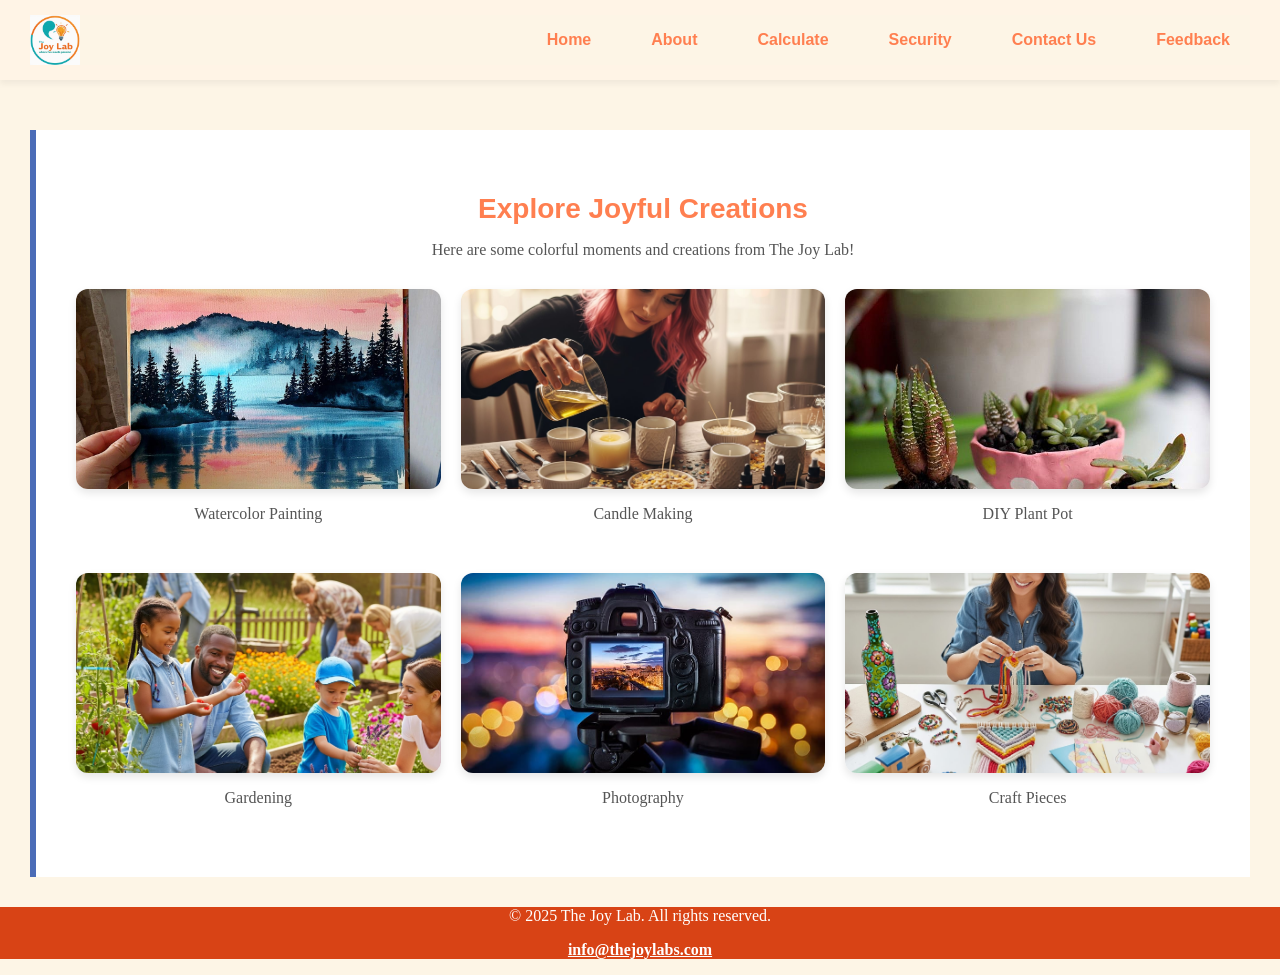
<file: index.html>
<!DOCTYPE html>
<html lang="en">
<head>
  <link rel="stylesheet" href="styles.css">
  <meta charset="UTF-8">
  <meta name="viewport" content="width=device-width, initial-scale=1.0">
  <script src="joylab.js" defer></script>
  <title>The Joy Lab </title>
</head>

<body>
<header>  
  <nav>
    <div class="nav-container">
      <a href="index.html" class="logo">
        <img src="joylablogo.jpg" alt="The Joy Lab Logo">
      </a>
      <ul>
        <li><a href="index.html">Home</a></li>
        <li><a href="about.html">About</a></li>
        <li><a href="calculator.html">Calculate</a></li>
        <li><a href="security.html">Security</a></li>
        <li><a href="contact.html">Contact Us</a></li>
        <li><a href="feedback.html">Feedback</a></li>
      </ul>
    </div>
  </nav>
</header>
<main>
  <section class="showcase">
    <h2>Explore Joyful Creations</h2>
    <p>Here are some colorful moments and creations from The Joy Lab!</p>
    
    <div class="gallery">
      <div class="gallery-item">
        <img src="watercolorpainting.jpg" alt="Watercolor Painting">
        <p>Watercolor Painting</p>
      </div>

      <div class="gallery-item">
        <img src="girlmakingcandle.jpg" alt="Candle Making">
        <p>Candle Making</p>
      </div>

      <div class="gallery-item">
        <img src="diypot.jpg" alt="DIY Plant Pot">
        <p>DIY Plant Pot</p>
      </div>

      <div class="gallery-item">
        <img src="gardening.jpg" alt="Gardening">
        <p>Gardening</p>
      </div>

      <div class="gallery-item">
        <img src="photography.jpg" alt="Photography">
        <p>Photography</p>
      </div>

      <div class="gallery-item">
        <img src="crafting.jpg" alt="Crafting">
        <p>Craft Pieces</p>
      </div>
    </div>
  </section>
</main>
  <footer>
    <p>&copy; 2025 The Joy Lab. All rights reserved.</p>
    <p><a href="mailto:info@thejoylabs.com">info@thejoylabs.com</a></p>
  </footer>
</body>

</html>
</file>
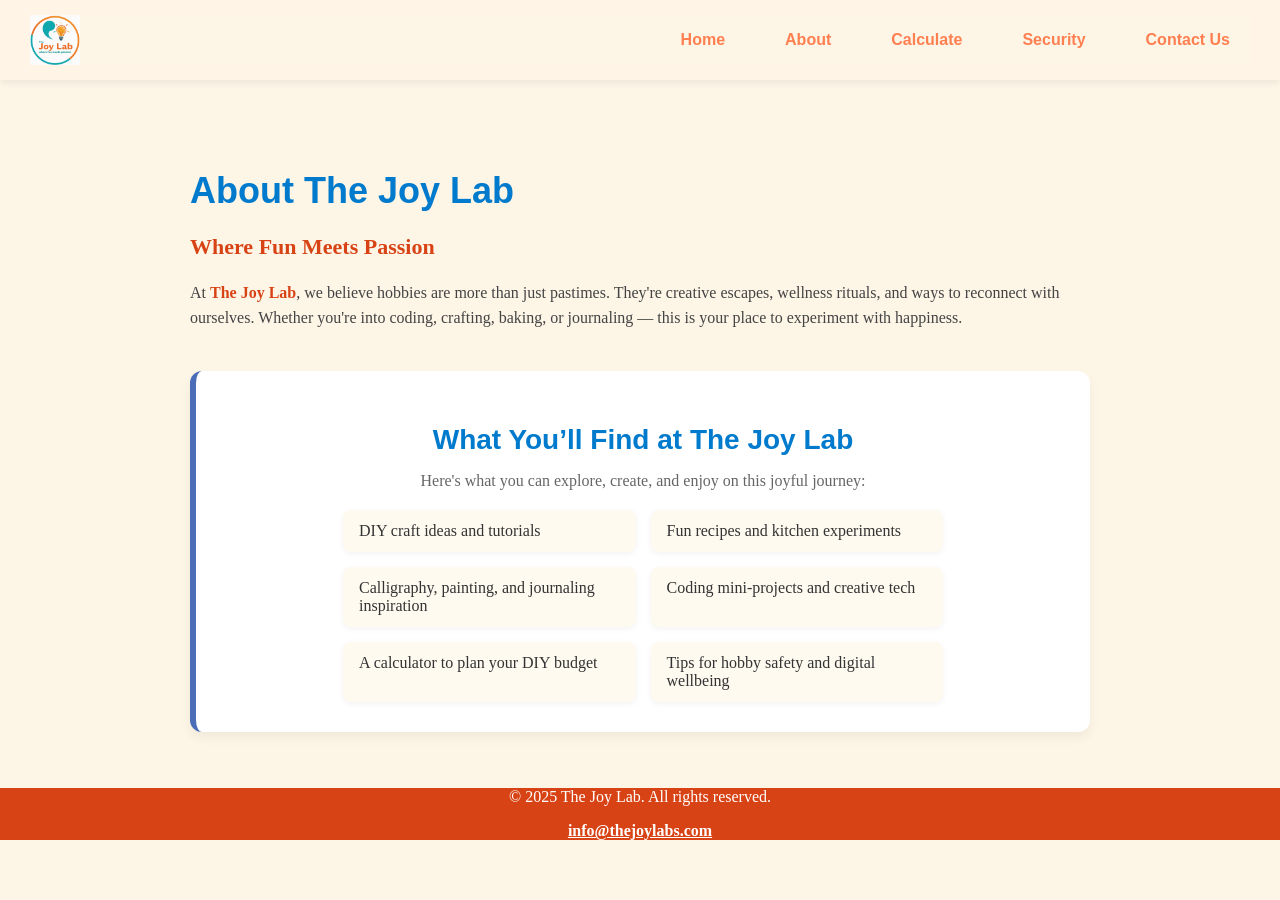
<file: about.html>
<!DOCTYPE html>
<html lang="en">
<head>
  <link rel="stylesheet" href="styles.css">
  <meta charset="UTF-8">
  <meta name="viewport" content="width=device-width, initial-scale=1.0">
  <script src="joylab.js" defer></script>
  <title>The Joy Lab </title>
</head>

<body>
<header>  
  <nav>
    <div class="nav-container">
      <a href="index.html" class="logo">
        <img src="joylablogo.jpg" alt="The Joy Lab Logo">
      </a>
      <ul>
        <li><a href="index.html">Home</a></li>
        <li><a href="about.html">About</a></li>
        <li><a href="calculator.html">Calculate</a></li>
        <li><a href="security.html">Security</a></li>
        <li><a href="contact.html">Contact Us</a></li>
      </ul>
    </div>
  </nav>
</header>

<main class="about-content">
    <section class="about-intro">
      <h1>About The Joy Lab</h1>
      <h3>Where Fun Meets Passion</h3>
      <p>
        At <strong>The Joy Lab</strong>, we believe hobbies are more than just pastimes. They're creative escapes, wellness rituals, and ways to reconnect with ourselves. 
        Whether you're into coding, crafting, baking, or journaling — this is your place to experiment with happiness.
      </p>
    </section>
    
    <section class="offerings">
      <h2>What You’ll Find at The Joy Lab</h2>
      <p>Here's what you can explore, create, and enjoy on this joyful journey:</p>
      
      <ul class="offer-list">
        <li>DIY craft ideas and tutorials</li>
        <li>Fun recipes and kitchen experiments</li>
        <li>Calligraphy, painting, and journaling inspiration</li>
        <li>Coding mini-projects and creative tech</li>
        <li>A calculator to plan your DIY budget</li>
        <li>Tips for hobby safety and digital wellbeing</li>
      </ul>
    </section>
  </main>

  <!-- Footer -->
  <footer>
    <p>&copy; 2025 The Joy Lab. All rights reserved.</p>
    <p><a href="mailto:info@thejoylabs.com">info@thejoylabs.com</a></p>
  </footer>
</body>

</html>
</file>
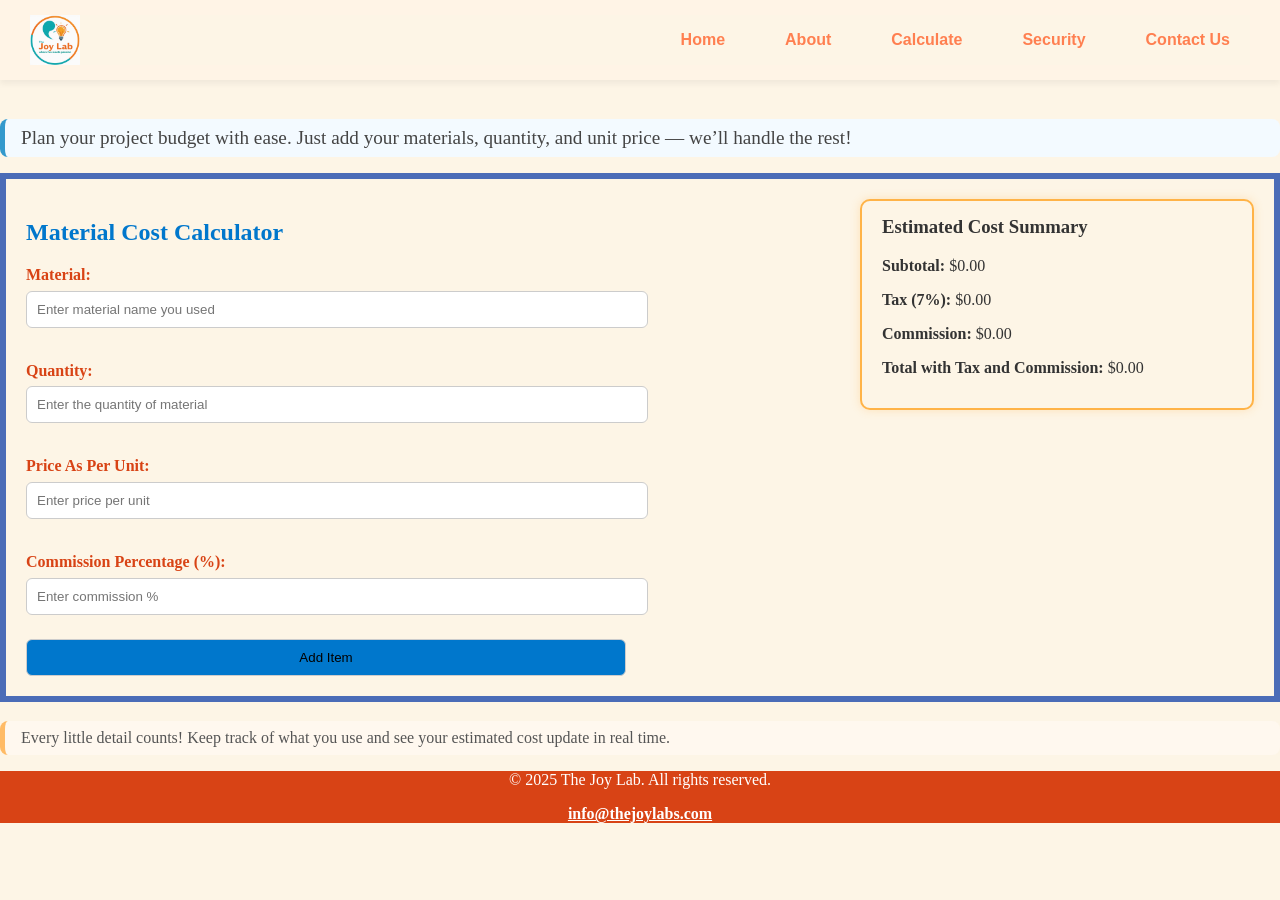
<file: calculator.html>
<!DOCTYPE html>
<html lang="en">
<head>
  <link rel="stylesheet" href="styles.css" />
  <meta charset="UTF-8" />
  <meta name="viewport" content="width=device-width, initial-scale=1.0" />
  <script src="joylab.js" defer></script>
  <title>The Joy Lab</title>
</head>

<body>
  <header>  
    <nav>
      <div class="nav-container">
        <a href="index.html" class="logo">
          <img src="joylablogo.jpg" alt="The Joy Lab Logo" />
        </a>
        <ul>
          <li><a href="index.html">Home</a></li>
          <li><a href="about.html">About</a></li>
          <li><a href="calculator.html">Calculate</a></li>
          <li><a href="security.html">Security</a></li>
          <li><a href="contact.html">Contact Us</a></li>
        </ul>
      </div>
    </nav>
  </header>

  <main>
    <p class="calculator-intro">
  Plan your project budget with ease. Just add your materials, quantity, and unit price — we’ll handle the rest!
  </p>

  <div class="calc-container"> 
    <article>
      <h2>Material Cost Calculator</h2>
      <form id="materialForm">
        <label>Material:
          <input type="text" id="materialname" placeholder="Enter material name you used" required />
        </label>
        <br>
        <label>Quantity:
          <input type="number" id="usedquantity" min="1" placeholder="Enter the quantity of material" required />
        </label>
        <br>
        <label>Price As Per Unit:
          <input type="number" id="priceperunit" min="0.01" step="0.01" placeholder="Enter price per unit" required />
        </label>
        <br>
        <!-- New commission input -->
        <label>Commission Percentage (%):
          <input type="number" id="commissionPercent" min="0" max="100" step="0.1" placeholder="Enter commission %" />
        </label>
        <br>
        <input type="button" id="additem" value="Add Item" onclick="estdCost()" />
      </form>
    </article>
  
    <aside>
      <h3>Estimated Cost Summary</h3>
      <ul id="itemList"></ul>
      <p><strong>Subtotal:</strong> <span id="subtotal">$0.00</span></p>
      <p><strong>Tax (7%):</strong> <span id="taxAmount">$0.00</span></p>
      <p><strong>Commission:</strong> <span id="commissionAmount">$0.00</span></p> <!-- New commission display -->
      <p><strong>Total with Tax and Commission:</strong> <span id="totalCost">$0.00</span></p>
    </aside>
   
  </div>
   <p class="calculator-note">
  Every little detail counts! Keep track of what you use and see your estimated cost update in real time.
    </p>

</main>

  <footer>
    <p>&copy; 2025 The Joy Lab. All rights reserved.</p>
    <p><a href="mailto:info@thejoylabs.com">info@thejoylabs.com</a></p>
  </footer>
</body>
</html>
</file>
<file: styles.css>
/*Style rules for body and images*/
body {
  background-color: #fdf5e6;
  font-family: 'Roboto Slab', serif;
  margin: 0;
  padding: 0;
  color: #333;
}

img, video  {
    max-width: 100%;
    display: block;
}

/*Style rule for header*/
header{
    top: 0;
    height: 100px;
}

/* Logo Styling */
.logo img {
  height: 50px; 
  width: auto;
}

/* Navigation Styles */
.nav-container {
  display: flex;
  align-items: center;
  justify-content: space-between;
  background-color: #fdf5e6;
}

nav ul {
  list-style-type: none;
  margin: 0;
  padding: 0;
}

nav ul li {
  display: inline-block;
  margin: 0 20px;
}

nav ul li a {
  text-decoration: none;
  font-family: 'Francois One', sans-serif;
  font-size: large;
  font-weight: bold;
  color: white; 
  transition: color 0.3s;
}

nav ul li a:hover {
  color: white; 
}

/* Showcase Section */
.showcase {
  padding: 40px 20px;
  border-left: 6px solid #4b6cb7;
  margin: 30px;
  background-color: white;
  text-align: center;
}

.showcase h2 {
  font-family: 'Francois One', sans-serif;
  color: #ff7f50;
  font-size: 28px;
  margin-bottom: 10px;
}

.showcase p {
  font-family: 'Roboto Slab', serif;
  color: #555;
  margin-bottom: 30px;
  font-size: 16px;
}

/* Image Grid */
.gallery {
  display: grid;
  grid-template-columns: repeat(3, 1fr); /* 3 equal columns */
  gap: 20px;
  padding: 0 20px;
}

.gallery-item {
  text-align: center;
}

.gallery img {
  width: 100%;
  height: 200px;
  object-fit: cover;
  border-radius: 12px;
  box-shadow: 0 4px 8px rgba(0,0,0,0.1);
  transition: transform 0.3s ease;
}

.gallery img:hover {
  transform: scale(1.05);
}

.offer-list {
  list-style: none;
  padding: 0;
}


footer a {
  color: white;
  font-weight: bold;
}


footer{
  background-color: #d84315;
  text-align: center;
  color: white;
}
/*---------------------------------------------------------------------------------------------------------------------------------------------------*/
/*Styles for About Page*/

nav {
  background-color: #fff4e6;
  padding: 15px 30px;
  box-shadow: 0 4px 6px rgba(0, 0, 0, 0.05);
}

.nav-container {
  display: flex;
  justify-content: space-between;
  align-items: center;
}

.logo img {
  height: 50px;
}

nav ul {
  list-style: none;
  display: flex;
  gap: 20px;
  margin: 0;
  padding: 0;
}

nav ul li a {
  text-decoration: none;
  font-family: 'Francois One', sans-serif;
  color: #ff7f50;
  font-size: 16px;
}

nav ul li a.active,
nav ul li a:hover {
  color: #d84315;
  border-bottom: 2px solid #d84315;
}

.about-content {
  max-width: 900px;
  margin: 0 auto;
  padding: 40px 20px;
}

.about-intro h1 {
  font-family: 'Francois One', sans-serif;
  font-size: 36px;
  color: #007acc;
  margin-bottom: 10px;
}

.about-intro p strong{
  color: #d84315;
}

.about-intro h3 {
  font-size: 22px;
  color: #d84315;
  margin-bottom: 20px;
}

.about-intro p {
  font-size: 16px;
  color: #444;
  line-height: 1.6;
}

.offerings {
  background-color: white;
  border-left: 6px solid #4b6cb7;
  padding: 30px;
  margin-top: 40px;
  border-radius: 12px;
  box-shadow: 0 6px 12px rgba(0, 0, 0, 0.05);
}

.offerings h2 {
  font-family: 'Francois One', sans-serif;
  font-size: 28px;
  color: #007acc;
  margin-bottom: 10px;
  text-align: center;
}

.offerings p {
  text-align: center;
  color: #666;
  margin-bottom: 20px;
}

.offer-list {
  list-style: none;
  padding: 0;
  display: grid;
  grid-template-columns: 1fr 1fr;
  gap: 15px;
  max-width: 600px;
  margin: 0 auto;
}

.offer-list li {
  background-color: #fffaf0;
  padding: 12px 16px;
  border-radius: 8px;
  font-size: 16px;
  box-shadow: 0 2px 6px rgba(0, 0, 0, 0.05);
  transition: transform 0.2s ease;
}

.offer-list li:hover {
  transform: translateY(-4px);
}


/*---------------------------------------------------------------------------------------------------------------------------------------------------*/
/*Styles for Calculator page*/
.calculator-intro {
  font-size: 1.2rem;
  color: #444;
  margin-bottom: 1rem;
  padding: 0.5rem 1rem;
  background-color: #f3faff;
  border-left: 5px solid #3399cc;
  border-radius: 8px;
}

.calculator-note {
  font-size: 1rem;
  color: #555;
  margin-top: 1.2rem;
  padding: 0.5rem 1rem;
  background-color: #fff8ef;
  border-left: 5px solid #ffbb66;
  border-radius: 8px;
}



.calc-container {
  display: flex;
  border: 6px solid #4b6cb7;
  justify-content: space-between;
  align-items: flex-start;
  gap: 30px;
  padding: 20px;
  flex-wrap: wrap; 
}

.calc-container h2{
  color: #0077cc;
}

.calc-container article {
  flex: 1 1 60%;
  max-width: 600px;
}

.calc-container aside {
  flex: 1 1 35%;
  max-width: 350px;
  background-color: #fdf5e6;
  padding: 15px 20px;
  border: 2px solid #ffb347;
  border-radius: 10px;
  box-shadow: 0 0 10px rgba(255, 183, 77, 0.3);
}

.calc-container label{
  color: #d84315;
}

#additem{
  background-color: #0077cc;
}

aside h3 {
  margin-top: 0;
}

#itemList {
  list-style-type: disc;
  padding-left: 20px;
}


/*---------------------------------------------------------------------------------------------------------------------------------------------------*/
/* styles for security page*/
.browser-info h2{
  color: #d84315;
}
.intro-security {
  background-color: #f9f9ff;
  border-left: 6px solid #4b6cb7;
  padding: 20px;
  margin: 20px;
  border-radius: 10px;
  font-family: 'Segoe UI', sans-serif;
  box-shadow: 0 2px 8px rgba(0, 0, 0, 0.05);
}

.intro-security h2 {
  color: #4b6cb7;
  font-size: 24px;
  margin-bottom: 10px;
}

.intro-security h3 {
  color: #333;
  margin-top: 15px;
}

.intro-security p {
  color: #555;
  line-height: 1.6;
}

.intro-security ul {
  list-style: none;
  padding-left: 0;
  margin-top: 10px;
}

.intro-security li {
  padding: 10px 0;
  border-bottom: 1px solid #e0e0e0;
}

.intro-security li strong {
  color: #d84315;
}

.intro-security strong{
  color: #d84315;
}

.intro-security h3{
  color: #4b6cb7;
}

.security-resources h2{
  color: #d84315;
}


/*---------------------------------------------------------------------------------------------------------------------------------------------------*/
/*Styles for Contact Page*/
.contact-info-bar {
  background-color: #ffe9d6;
  color: #333;
  text-align: center;
  padding: 10px 15px;
  font-size: 1rem;
  font-family: 'Segoe UI', Tahoma, Geneva, Verdana, sans-serif;
  border-bottom: 2px solid #f4a261;
}

.contact-info-bar a {
  color: #0077cc;
  text-decoration: none;
}

.contact-info-bar a:hover {
  text-decoration: underline;
}


.form-section {
  max-width: 700px;
  margin: 50px;
  padding: 2rem;
  background-color: #ffffff;
  border-radius: 12px;
  box-shadow: 0 0 10px rgba(0,0,0,0.1);
  border-left: 6px solid #4b6cb7
}

form label, form legend {
  display: block;
  margin-top: 1rem;
  font-weight: bold;
}

input, select, textarea {
  width: 100%;
  padding: 0.75em;
  margin-top: 0.5em;
  border: 1px solid #ccc;
  border-radius: 6px;
}

fieldset {
  border: none;
  padding: 0;
}

button {
  margin-top: 1.5rem;
  background-color: #007acc;
  color: white;
  padding: 0.8em 1.5em;
  border: none;
  border-radius: 6px;
  cursor: pointer;
}

button:hover {
  background-color: #005f99;
}

#formMsg {
  margin-top: 1rem;
  font-weight: bold;
}

h1{
  color: #007acc;
}

fieldset label {
  display: inline-flex;
  align-items: center;
  gap: 0.5em;
  margin-bottom: 0.5em;
}

.map-section {
  max-width: 700px;
  margin: 50px;
  padding: 1rem;
  background-color: #f5f5f5;
  border-radius: 10px;
  box-shadow: 0 0 8px rgba(0,0,0,0.1);
  text-align: center;
  border-left: 6px solid #4b6cb7
}

.map-section h2 {
  margin-bottom: 1rem;
  color: #007acc;
}

.map-container iframe {
  border-radius: 10px;
}

.contactparagraph{
  font-size: larger;
  font-weight: bold;
  color: orangered;
}


/*Feedback Form*/
.feedback-section {
  max-width: 600px;
  margin: 50px;
  padding: 1.5rem 2rem;
  background-color: white;
  border-radius: 8px;
  box-shadow: 0 0 10px rgba(0,0,0,0.1);
  font-family: Arial, sans-serif;
  border-left: 6px solid #4b6cb7
}

.feedback-section h2 {
  color: #007acc;
  margin-bottom: 1rem;
  text-align: center;
}

.feedback-section form label {
  display: block;
  margin-top: 1rem;
  font-weight: bold;
}

.feedback-section form input[type="text"],
.feedback-section form input[type="email"],
.feedback-section form textarea {
  width: 100%;
  padding: 0.6rem;
  margin-top: 0.3rem;
  border: 1px solid #ccc;
  border-radius: 5px;
  font-size: 1rem;
  font-family: inherit;
  resize: vertical;
}

.feedback-section form button {
  margin-top: 1.5rem;
  background-color: #007acc;
  color: white;
  border: none;
  padding: 0.8rem 1.5rem;
  border-radius: 5px;
  cursor: pointer;
  width: 100%;
  font-size: 1.1rem;
  transition: background-color 0.3s ease;
}

.feedback-section form button:hover {
  background-color: #005f99;
}

.feedback-section #fbMessage {
  margin-top: 1rem;
  font-weight: bold;
  text-align: center;
}
</file>
